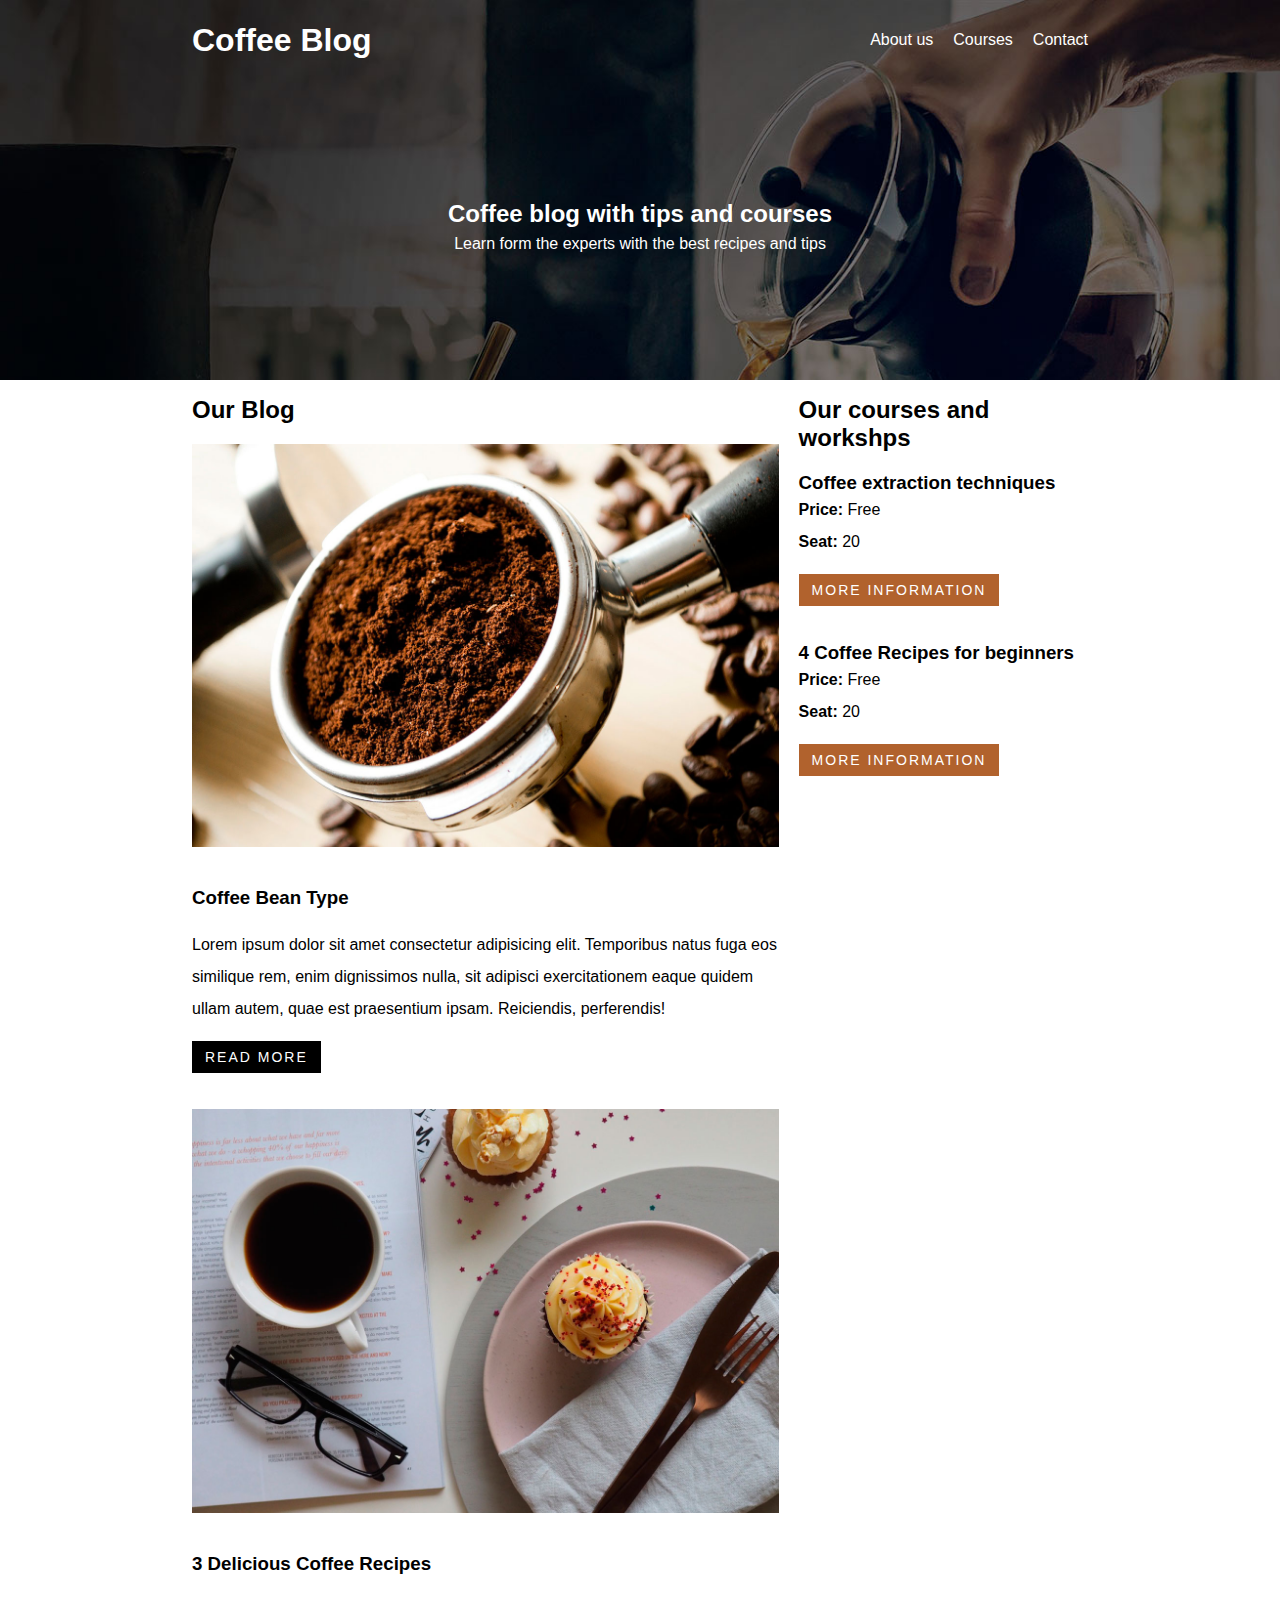
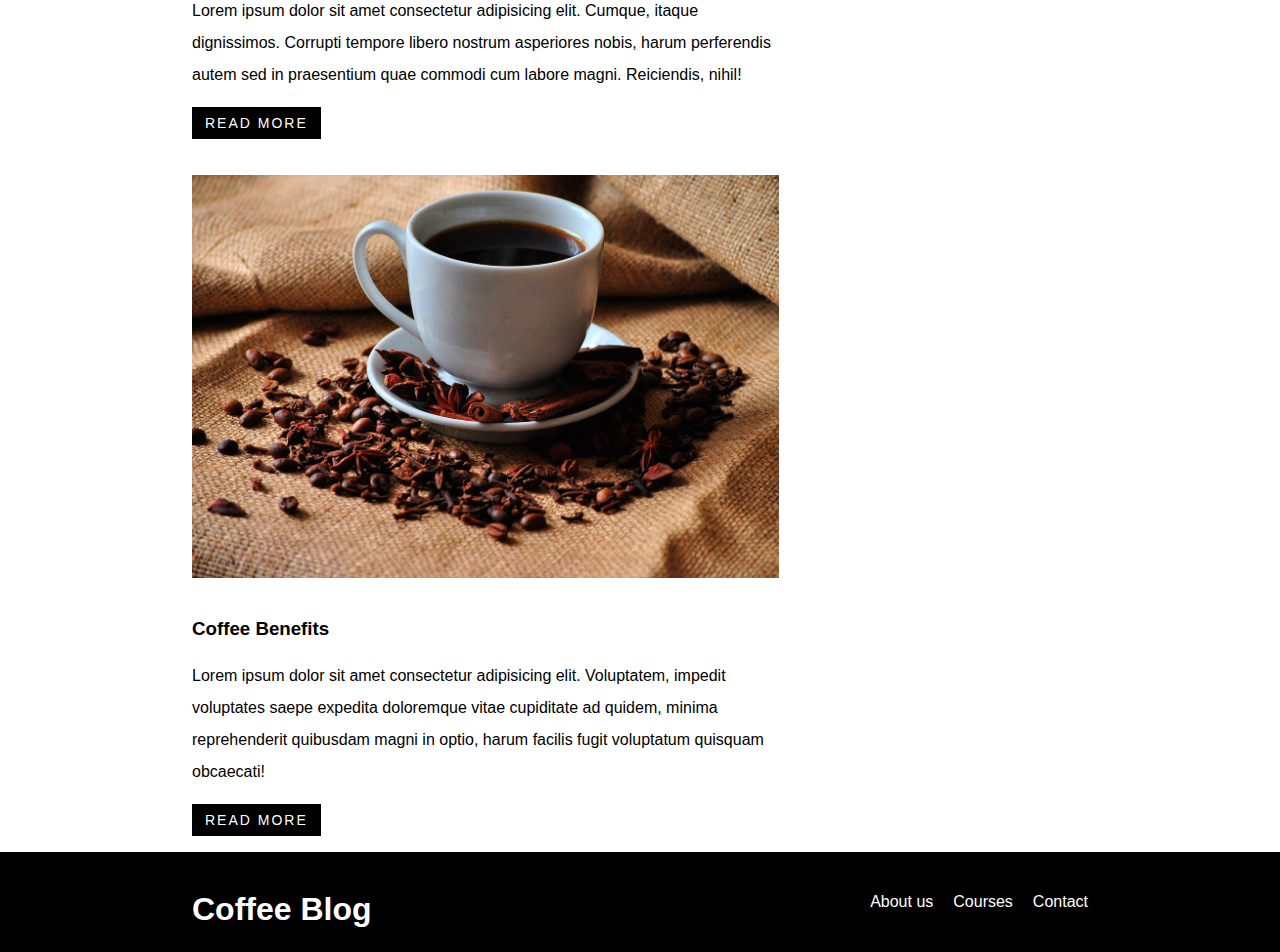
<file: coffeeBlog/index.html>
<!DOCTYPE html>
<html lang="en">
<head>
    <meta charset="UTF-8">
    <meta name="viewport" content="width=device-width, initial-scale=1.0">
    <link rel="stylesheet" href="./mystyle.css">
    <title>Coffee Blog</title>
</head>
<body>
    <nav>
        <div class="nav-heigth">
            <div>
                <h1>Coffee Blog</h1>
            </div>
            
            <div class="more-sections">
                <a href="about.html">About us</a>
                <a href="courses.html">Courses</a>
                <a href="contact.html">Contact</a>
            </div>
        </div>
    </nav>
    <header class="site-init">
        <div class="header-content">
            <h2>Coffee blog with tips and courses</h2>
            <p>Learn form the experts with the best recipes and tips</p>
        </div>        
    </header>
    <div class="main-flex container">
        <main>
            <h2>Our Blog</h2>
    
            <div class="blog-container">
                <img src="./img/blog1.jpg" alt="coffee">
                <h3>Coffee Bean Type</h3>
                <p>Lorem ipsum dolor sit amet consectetur adipisicing elit. Temporibus natus fuga eos similique rem, enim dignissimos nulla, sit adipisci exercitationem eaque quidem ullam autem, quae est praesentium ipsam. Reiciendis, perferendis!</p>
                <a class="btn" href="">Read more</a>
            </div>
            <div class="blog-container">
                <img src="./img/blog2.jpg" alt="coffee">
                <h3>3 Delicious Coffee Recipes</h3>
                <p>Lorem ipsum dolor sit amet consectetur adipisicing elit. Cumque, itaque dignissimos. Corrupti tempore libero nostrum asperiores nobis, harum perferendis autem sed in praesentium quae commodi cum labore magni. Reiciendis, nihil!</p>
                <a class="btn" href="">Read more</a>
            </div>
            <div class="blog-container">
                <img src="./img/blog3.jpg" alt="coffee">
                <h3>Coffee Benefits</h3>
                <p>Lorem ipsum dolor sit amet consectetur adipisicing elit. Voluptatem, impedit voluptates saepe expedita doloremque vitae cupiditate ad quidem, minima reprehenderit quibusdam magni in optio, harum facilis fugit voluptatum quisquam obcaecati!</p>
                <a class="btn" href="">Read more</a>
            </div>    
        </main>        
        <div>
            <h2>Our courses and workshps</h2>
            <div>
                <h3>Coffee extraction techniques</h3>
                <p><span>Price:</span> Free</p>
                <p><span>Seat:</span> 20</p>
                <a class="btn" href="https://www.google.com">More information</a>
            </div>
            <div>
                <h3>4 Coffee Recipes for beginners</h3>
                <p><span>Price:</span> Free</p>
                <p><span>Seat:</span> 20</p>
                <a class="btn" href="https://www.google.com">More information</a>
            </div>
        </div>
    </div> <!--main-flex n container ends-->
    <footer>
        <div class="site-end container">
            <div class="title-end">
                <h1>Coffee Blog</h1>
            </div>            
            <div class="more-sections">
                <a href="about.html">About us</a>
                <a href="courses.html">Courses</a>
                <a href="contact.html">Contact</a>
            </div>
        </div>
    </footer>
</body>
</html>
</file>
<file: coffeeBlog/mystyle.css>
/*global*/
*{
    margin: 0;
    padding: 0;
}
body{
    font-family: arial;
}
p{
    line-height: 2;
}
img{
    max-width: 100%;
}
a{
    text-decoration: none;
    color: white;
}

/*utilities*/
.btn{
    display: inline-block;
    color: white;
    background-color: rgb(177, 98, 45);
    text-transform: uppercase;
    padding: 8px 13px;
    letter-spacing: 2px;
    font-size: 14px;
    margin: 1rem 0;
}
.container{
    width: 70%;
    margin-left: auto;
    margin-right: auto;
}
.container h3{
    margin-top: 20px;
}
.main-flex{
    display: flex;
    flex-direction: row;
    justify-content: center;
    gap: 20px;
    margin-top: 1rem;
}
.border-line{
    width: 55%;
    border-bottom: 2px rgb(177, 98, 45) solid;
    margin-bottom: 30px;
}
/*header*/
.site-init, nav{
    background: url(./img/banner.jpg) no-repeat center center fixed;
    background-size: cover;
    text-align: center;
    color: white;
}
.site-init{
    height: 300px;
}
nav{
    height: 80px;
}
.header-content{
    display: flex;
    flex-direction: column;
    justify-content: center;
    align-items: center;
    height: 100%;
}
/*nav*/
.nav-heigth{
    width: 70%;
    display: flex;
    flex-direction: row;
    justify-content: space-between;
    align-items: center;
    margin-left: auto;
    margin-right: auto;
    height: 100%;
}
.nav-contact{
    background: black;
}

/*main*/
main{
    width: 70%;
}
main img{
    margin-bottom: 1rem;
}
span{
    font-weight: bold;
}

/*blog*/
.blog-container{
    margin-top: 20px;
}
.blog-container p{
    margin-top: 20px;
}
.blog-container .btn{
    background-color: black;
}

/*about us*/
.extra-pages-container{
    display: flex;
    flex-direction: column;
    align-items: center;
    margin-top: 1rem;
}
.about-content{
    display: flex;
    justify-content: center;
    gap: 20px;
    margin-top: 1rem;
    text-align: justify;
}
.about-content img{
    max-width: 60%;
}
.about-content div{
    margin-top: auto;
    margin-bottom: auto;
}
/*contact*/
.form-container{
    display: flex;
    flex-direction: column;
    margin-top: 1rem;

}
.form-inputs{
    background-color: white;
    padding: 20px;
    margin-top: -50px;
}
.form-inputs .btn{
    background-color: black;
    padding: 10px;
    font-size: 14px;
    width: 100px;
}
.form-inputs div{
    margin: 20px;
}
.form-inputs input, .form-inputs textarea{
    width: 70%;
    padding: 5px;
}
.form-inputs label{
    display: inline-block;
    width: 80px;
}

.info-contact{
    display: flex;
    flex-direction: column;
    align-items: center;
    text-align: center;
    margin-bottom: 20px;
}
.icons-contact{
    display: flex;
    justify-content: center;
    gap: 15px;
    margin-bottom: 10px;
}
/*courses*/
.course-content{
    display: flex;
    justify-content: space-around;
    gap: 20px;
    margin: 1rem 0;
    text-align: justify;
}
.course-content h2{
    margin-bottom: 20px;
}
.course-img{
    max-width: 300px;
    max-height: 350px;
}
.course-img img{
    width: 100%;
    height: 100%;
}
.courses-container .border-line{
    display: flex;
    align-items: center;
    margin: 30px;
    width: 94%;
}
.course-content .btn{
    margin-top: 45px;
    margin-bottom: 0;
    background-color: black;
}
.benefits-courses{
    display: flex;
    justify-content: center;
    text-align: center;
    margin: 30px 0;
}
.benefits-courses div{
    text-align: center;
    width: 200px;
}
.benefits-courses i{
    font-size: 20px;
    color: rgb(177, 98, 45);;
}
/*footer*/
footer{
    display: flex;
    background-color: black;
    height: 100px;
    color: white;
    align-items: center;
}
.site-end{
    display: flex;
    flex-direction: row;  
    align-items: center;
    justify-content: space-between;
    padding: 0 5rem;
}
.title-end{
    margin-top: 1rem;
}
.more-sections{
    display: flex;
    justify-content: space-between;
    align-items: center;
    gap: 20px;
}
</file>
